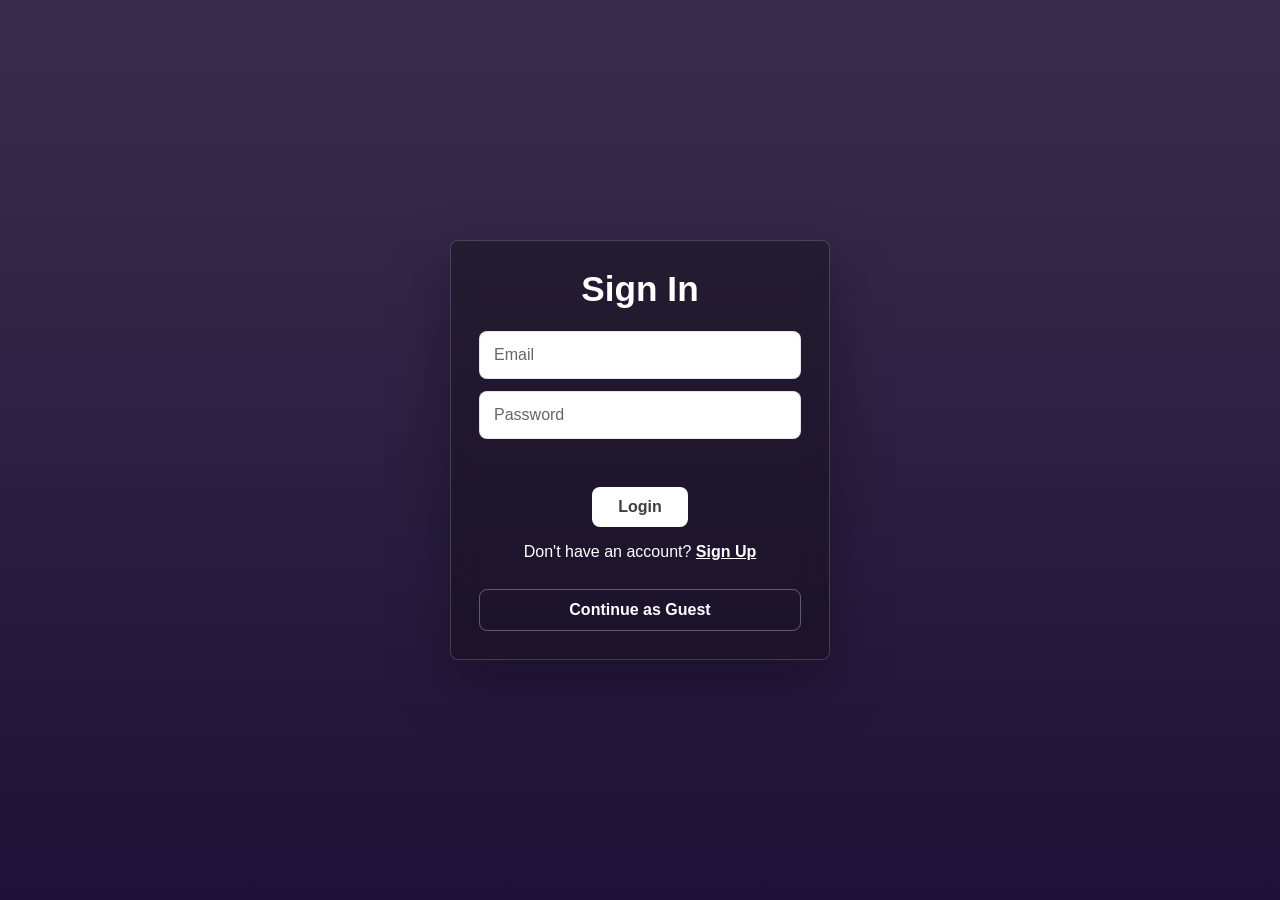
<file: index.html>
<!DOCTYPE html>
<html lang="en">
<head>
  <meta charset="UTF-8">
  <meta name="viewport" content="width=device-width, initial-scale=1.0">
  <title>Holiday Plan | Sign In</title>
  <link rel="stylesheet" href="styles.css">
</head>

<body class="auth-page auth-signin">

  <!-- Background Video -->
  <video class="bg-video" autoplay muted loop playsinline>
    <source src="https://www.pexels.com/download/video/25921606/" type="video/mp4">
    Your browser does not support the video tag.
  </video>

  <!-- Sign In Card -->
  <main class="auth-card">
    <h1>Sign In</h1>

    <form id="signinForm" class="auth-form">
      <input
        type="email"
        name="email"
        placeholder="Email"
        autocomplete="email"
        required
      >

      <input
        type="password"
        name="password"
        placeholder="Password"
        autocomplete="current-password"
        required
      >

      <p class="form-message" id="signinMessage" aria-live="polite"></p>

      <button type="submit">Login</button>
    </form>

    <p>
      Don't have an account?
      <a href="signup.html">Sign Up</a>
    </p>

    <button type="button" id="guestLoginBtn" class="guest-btn">
      Continue as Guest
    </button>
  </main>

  <script>
    document.getElementById("guestLoginBtn").addEventListener("click", () => {
      localStorage.setItem("activeUser", "Guest");

      /* Change this to your main page */
      window.location.href = "main.html";
    });
  </script>

  <script src="app.js"></script>
</body>
</html>
</file>
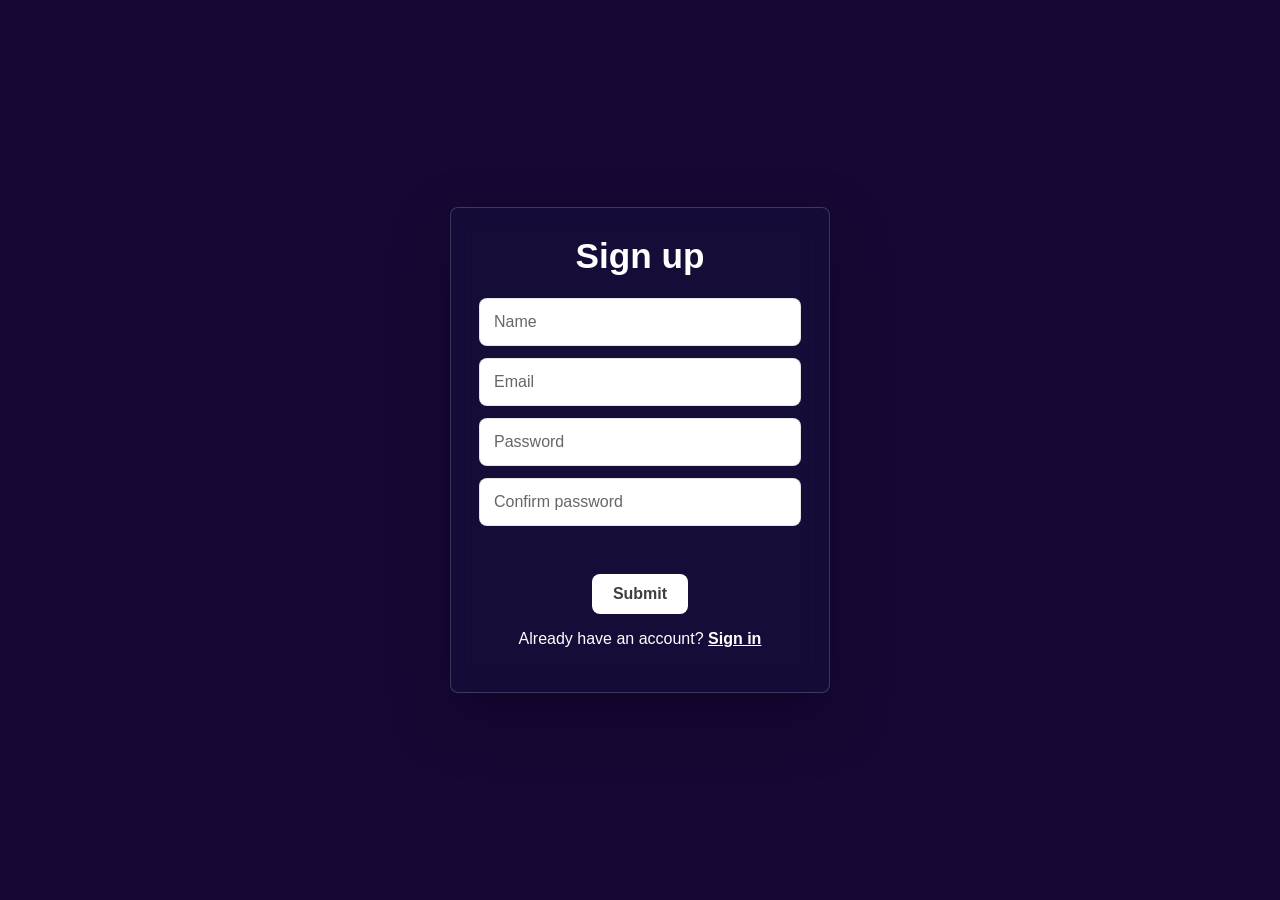
<file: signup.html>
<!DOCTYPE html>
<html lang="en">
<head>
  <meta charset="UTF-8">
  <meta name="viewport" content="width=device-width, initial-scale=1.0">
  <title>Holiday Plan | Sign up</title>
  <link rel="stylesheet" href="styles.css">
</head>
<body class="auth-page auth-signup">

  <video class="bg-video" autoplay muted loop playsinline>
    <source src="https://www.pexels.com/download/video/7385122/" type="video/mp4">
  </video>

  <main class="auth-card signup-card">
    <h1>Sign up</h1>

    <form id="signupForm" class="auth-form">
      <input type="text" name="name" placeholder="Name" autocomplete="name" required>
      <input type="email" name="email" placeholder="Email" autocomplete="email" required>
      <input type="password" name="password" placeholder="Password" autocomplete="new-password" required>
      <input type="password" name="confirmPassword" placeholder="Confirm password" autocomplete="new-password" required>

      <p class="form-message" id="signupMessage" aria-live="polite"></p>

      <button type="submit">Submit</button>
    </form>

    <p>Already have an account? <a href="index.html">Sign in</a></p>
  </main>

  <script src="app.js"></script>
</body>
</html>
</file>
<file: styles.css>
:root {
  color-scheme: light;
  --ink: #fff8ff;
  --dark-ink: #211537;
  --muted: #c8bee8;
  --paper: #fff8f0;
  --panel: rgba(22, 11, 48, 0.72);
  --deep: #160734;
  --deep-2: #2a1261;
  --accent: #1fa6d8;
  --accent-2: #ffbf69;
  --coral: #ff6f91;
  --mint: #82f3d4;
  --lavender: #a68cff;
  --rose: #ff9bc6;
  --sky: #67d8ff;
  --line: rgba(255, 255, 255, 0.18);
  --shadow: 0 24px 60px rgba(8, 2, 24, 0.34);
}


* {
  box-sizing: border-box;
}

html {
  scroll-behavior: smooth;
}

body {
  margin: 0;
  font-family: Arial, Helvetica, sans-serif;
  color: var(--dark-ink);
  background: #160734;
}

a {
  color: inherit;
  text-decoration: none;
}

img {
  display: block;
  max-width: 100%;
}

button,
input,
textarea {
  font: inherit;
}

button {
  cursor: pointer;
}

.auth-page {
  min-height: 100vh;
  display: grid;
  place-items: center;
  padding: 28px;
  background-position: center;
  background-size: cover;
}
/* 
.auth-signin {
  background-image: linear-gradient(rgba(255, 214, 222, 0.22), rgba(91, 184, 200, 0.38)), url("https://i.pinimg.com/1200x/11/34/2f/11342f8b3fb21e76100d54178cc580a0.jpg");
}

.auth-signup {
  background-image: linear-gradient(rgba(207, 245, 255, 0.595), rgba(244, 255, 125, 0.741)), url("https://i.pinimg.com/1200x/c6/bf/f0/c6bff0f0215625b0f91800e804b28cc1.jpg");
}

 */

/* .auth-signin {
  position: relative;
  overflow: hidden;
}

.bg-video {
  position: absolute;
  inset: 0;
  width: 100%;
  height: 100%;
  object-fit: cover;
}

.auth-card {
  position: relative;
  z-index: 1;
} */
.auth-signin {
  position: relative;
  overflow: hidden;
}

.bg-video {
  position: fixed;
  top: 0;
  left: 0;
  width: 100%;
  height: 100%;
  object-fit: cover;
  z-index: -2;
}
.auth-card {
  backdrop-filter: blur(12px);
}

.auth-signin::before {
  content: "";
  position: fixed;
  inset: 0;
  background: linear-gradient(
    rgba(252, 255, 214, 0.158),
    rgba(198, 200, 91, 0.052)
  );
  z-index: -1;
}

.auth-card {
  position: relative;
  z-index: 1;
}

.auth-card {
  width: min(380px, 100%);
  padding: 28px;
  border: 1px solid var(--line);
  border-radius: 8px;
  background: rgba(10, 10, 10, 0.34);
  color: white;
  box-shadow: var(--shadow);
  backdrop-filter: blur(12px);
  text-align: center;
}

.signup-card {
  background: rgba(26, 127, 140, 0.052);
}

.auth-card h1 {
  margin: 0 0 22px;
  font-size: 2.2rem;
}

.auth-form,
.stacked-form {
  display: grid;
  gap: 12px;
}

.auth-form input,
.stacked-form input,
.stacked-form textarea {
  width: 100%;
  min-height: 48px;
  border: 1px solid rgba(16, 32, 47, 0.12);
  border-radius: 8px;
  padding: 0 14px;
  color: var(--ink);
  background: rgba(255, 255, 255, 0.92);
  outline: none;
}

.stacked-form textarea {
  padding: 12px 14px;
  resize: vertical;
}

.auth-form input:focus,
.stacked-form input:focus,
.stacked-form textarea:focus {
  border-color: var(--accent);
  box-shadow: 0 0 0 3px rgba(15, 124, 139, 0.18);
}

.auth-form button,
.stacked-form button,
.primary-action,
.secondary-action,
.package-card button,
.user-pill button {
  border: 0;
  border-radius: 8px;
  background: var(--accent);
  color: white;
  font-weight: 700;
  transition: transform 180ms ease, background 180ms ease;
}

.auth-form button {
  justify-self: center;
  width: 96px;
  min-height: 40px;
  margin-top: 4px;
  background: white;
  color: #3f3e3d;
}

.auth-form button:hover,
.stacked-form button:hover,
.primary-action:hover,
.secondary-action:hover,
.package-card button:hover,
.user-pill button:hover {
  transform: translateY(-1px);
  background: #0b6270;
  color: white;
}

.auth-card a,
.link-button {
  color: white;
  font-weight: 700;
  text-decoration: underline;
}

.link-button {
  border: 0;
  padding: 0;
  background: transparent;
}

.guest-btn {
  width: 100%;
  min-height: 42px;
  margin-top: 12px;
  border: 1px solid rgba(255,255,255,0.3);
  border-radius: 8px;
  background: transparent;
  color: white;
  font-weight: 700;
  cursor: pointer;
}

.guest-btn:hover {
  background: rgba(255,255,255,0.15);
}


.guest-copy {
  margin-bottom: 0;
}

.form-message {
  min-height: 20px;
  margin: 0;
  color: #ffe084;
  font-weight: 700;
}

.form-message.success {
  color: #ccffd8;
}

.site-page {
  background:
    radial-gradient(circle at 18% 12%, rgba(103, 216, 255, 0.24), transparent 26%),
    radial-gradient(circle at 82% 22%, rgba(255, 111, 145, 0.22), transparent 24%),
    linear-gradient(180deg, #100329 0%, #220a55 36%, #391481 64%, #170631 100%);
}

.topbar {
  position: sticky;
  top: 0;
  z-index: 10;
  display: flex;
  align-items: center;
  gap: 24px;
  min-height: 72px;
  padding: 12px clamp(18px, 4vw, 56px);
  background: rgba(18, 5, 45, 0.9);
  color: white;
  border-bottom: 1px solid rgba(255, 255, 255, 0.08);
  box-shadow: 0 12px 30px rgba(5, 1, 18, 0.28);
  backdrop-filter: blur(16px);
}

.brand,
.user-pill,
.nav-links {
  display: flex;
  align-items: center;
}

.brand {
  gap: 10px;
  font-size: 1.15rem;
  font-weight: 800;
  white-space: nowrap;
}

.brand-mark,
.avatar,
.feature-icon {
  display: inline-grid;
  place-items: center;
  flex: 0 0 auto;
}

.brand-mark {
  width: 42px;
  height: 42px;
  border-radius: 8px;
  background: linear-gradient(135deg, #1267d8, #11c5f4);
  color: white;
  box-shadow: 0 10px 26px rgba(17, 197, 244, 0.32);
}

.nav-links {
  flex: 1;
  justify-content: center;
  gap: clamp(10px, 2vw, 28px);
  font-weight: 700;
}

.nav-links a {
  color: rgba(255, 255, 255, 0.82);
  transition: color 180ms ease, transform 180ms ease;
}

.nav-links a:hover {
  color: var(--sky);
  transform: translateY(-2px);
}

.user-pill {
  gap: 10px;
  white-space: nowrap;
}

.avatar {
  width: 34px;
  height: 34px;
  border-radius: 50%;
  background: rgba(255, 255, 255, 0.12);
  font-weight: 800;
}

.user-pill button {
  min-height: 32px;
  padding: 0 12px;
}

.hero-section {
  position: relative;
  overflow: hidden;

  min-height: 500px;

  display: flex;
  align-items: center;
  justify-content: center;

  padding: 40px 20px;
  isolation: isolate;

  background:
    radial-gradient(circle at 50% 23%, rgba(103, 216, 255, 0.24), transparent 18%),
    linear-gradient(180deg, #130337 0%, #2b0c68 46%, #6a31bf 78%, #35105d 100%);
}

.hero-section::before {
  content: "";
  position: absolute;
  inset: 0;
  background:
    radial-gradient(circle at 5% 24%, rgba(103, 216, 255, 0.9) 0 2px, transparent 3px),
    radial-gradient(circle at 16% 40%, rgba(255, 255, 255, 0.72) 0 2px, transparent 3px),
    radial-gradient(circle at 28% 18%, rgba(255, 155, 198, 0.72) 0 2px, transparent 3px),
    radial-gradient(circle at 39% 33%, rgba(130, 243, 212, 0.8) 0 2px, transparent 3px),
    radial-gradient(circle at 58% 20%, rgba(255, 255, 255, 0.76) 0 2px, transparent 3px),
    radial-gradient(circle at 78% 36%, rgba(103, 216, 255, 0.9) 0 2px, transparent 3px),
    radial-gradient(circle at 91% 22%, rgba(255, 255, 255, 0.75) 0 2px, transparent 3px);
  opacity: 0.95;
  transition: transform 900ms ease, filter 900ms ease;
}

.hero-section:hover::before {
  transform: scale(1.03);
  filter: brightness(1.18);
}

.hero-content {
  position: relative;
  z-index: 1;

  width: 850px;
  max-width: 90%;

  padding: 40px 35px;

  border-radius: 15px;

  /* Matching background color */
  background: rgba(43, 12, 104, 0.45);

  border: 1px solid rgba(255, 255, 255, 0.08);

  color: white;
  text-align: center;

  backdrop-filter: blur(10px);
  box-shadow: none;
}

.hero-section:hover .hero-content {
  transform: translateY(-6px);
  background: rgba(20, 5, 58, 0.74);
  box-shadow: 0 36px 100px rgba(17, 197, 244, 0.16);
}

.hero-content h1 {
  margin: 15px 0;

  font-family: "Poppins", sans-serif;
  font-size: 3rem;
  font-weight: 700;
  line-height: 1.2;

  color: #ffffff;
}

.eyebrow {
  margin-bottom: 15px;

  font-family: "Poppins", sans-serif;
  font-size: 1.2rem;
  font-weight: 700;

  color: #ffbf69;
  text-transform: uppercase;
  letter-spacing: 2px;
}

.hero-content p {
  font-family: "Poppins", sans-serif;
  font-size: 1.1rem;
  color: rgba(255, 255, 255, 0.85);
}

.hero-actions,
.hero-stats,
.mini-metrics,
.hero-peeks {
  display: flex;
  justify-content: center;
  gap: 14px;
  flex-wrap: wrap;
}

.hero-stats {
  margin-top: 24px;
}

.hero-peeks {
  margin-top: 24px;
}

.hero-peeks figure {
  position: relative;
  overflow: hidden;
  width: 132px;
  height: 86px;
  margin: 0;
  border: 3px solid rgba(255, 255, 255, 0.22);
  border-radius: 8px;
  box-shadow: 0 16px 36px rgba(8, 2, 24, 0.32);
  transition: transform 260ms ease, box-shadow 260ms ease;
}

.hero-peeks img {
  width: 100%;
  height: 100%;
  object-fit: cover;
  transition: transform 500ms ease, filter 500ms ease;
}

.hero-peeks figcaption {
  position: absolute;
  left: 8px;
  bottom: 7px;
  z-index: 1;
  padding: 4px 8px;
  border-radius: 999px;
  background: rgba(18, 5, 45, 0.68);
  color: white;
  font-size: 0.78rem;
  font-weight: 800;
}

.hero-peeks figure::after {
  content: "";
  position: absolute;
  inset: 0;
  background: linear-gradient(180deg, transparent, rgba(49, 64, 82, 0.22));
}

.hero-peeks figure:hover {
  transform: translateY(-7px) rotate(-1deg);
  box-shadow: 0 22px 44px rgba(103, 216, 255, 0.28);
}

.hero-peeks figure:hover img {
  transform: scale(1.16);
  filter: saturate(1.22) brightness(1.06);
}

.hero-stats span,
.mini-metrics span {
  display: grid;
  gap: 2px;
  min-width: 120px;
  padding: 12px 14px;
  border-radius: 8px;
  background: rgba(255, 255, 255, 0.1);
  color: rgba(255, 255, 255, 0.78);
  box-shadow: inset 0 0 0 1px rgba(255, 255, 255, 0.12);
}

.hero-stats strong,
.mini-metrics strong {
  color: white;
  font-size: 1.25rem;
}

.primary-action,
.secondary-action,
.ghost-action {
  display: inline-flex;
  align-items: center;
  justify-content: center;
  min-height: 42px;
  padding: 0 20px;
}

.primary-action {
  background: linear-gradient(135deg, #1fa6d8, #6f61ff);
  box-shadow: 0 12px 24px rgba(31, 166, 216, 0.3);
}

.ghost-action {
  border: 1px solid rgba(255, 255, 255, 0.26);
  border-radius: 8px;
  color: white;
  font-weight: 800;
  background: rgba(255, 255, 255, 0.08);
}

.ghost-action:hover {
  background: rgba(103, 216, 255, 0.18);
  transform: translateY(-2px);
}

.hero-glass {
  position: absolute;
  z-index: 1;
  display: grid;
  gap: 5px;
  padding: 16px 18px;
  border: 1px solid rgba(255, 255, 255, 0.18);
  border-radius: 8px;
  background: rgba(18, 5, 45, 0.46);
  color: white;
  box-shadow: 0 22px 60px rgba(8, 2, 24, 0.28);
  backdrop-filter: blur(14px);
}

.hero-glass span {
  color: rgba(255, 255, 255, 0.68);
  font-size: 0.85rem;
}

.hero-mini-card {
  top: 16%;
  left: clamp(18px, 6vw, 90px);
}

.hero-route-card {
  right: clamp(18px, 7vw, 110px);
  bottom: 18%;
}

.night-sky,
.hero-landscape {
  position: absolute;
  inset: 0;
  pointer-events: none;
}

.night-sky {
  z-index: 0;
}

.moon {
  position: absolute;
  top: 17%;
  left: 50%;
  width: clamp(120px, 12vw, 190px);
  aspect-ratio: 1;
  border-radius: 50%;
  background:
    radial-gradient(circle at 35% 28%, rgba(203, 214, 230, 0.9) 0 9%, transparent 10%),
    radial-gradient(circle at 68% 58%, rgba(203, 214, 230, 0.55) 0 11%, transparent 12%),
    #fffdf7;
  box-shadow: 0 0 44px rgba(103, 216, 255, 0.52), 0 0 110px rgba(166, 140, 255, 0.36);
  transform: translateX(-50%);
}

.star {
  position: absolute;
  width: 5px;
  height: 5px;
  border-radius: 50%;
  background: white;
  box-shadow: 0 0 12px currentColor;
  color: var(--sky);
  animation: twinkle 2.8s ease-in-out infinite;
}

.star-a { top: 18%; left: 16%; }
.star-b { top: 32%; left: 31%; color: var(--mint); animation-delay: 0.4s; }
.star-c { top: 23%; right: 21%; color: var(--rose); animation-delay: 0.8s; }
.star-d { top: 44%; right: 12%; animation-delay: 1.1s; }
.star-e { top: 52%; left: 9%; color: var(--accent-2); animation-delay: 1.5s; }

.hero-landscape {
  z-index: 0;
  overflow: hidden;
}

.dune {
  position: absolute;
  left: -6%;
  width: 112%;
  border-radius: 50% 50% 0 0;
}

.dune-back {
  bottom: 8%;
  height: 28%;
  background: linear-gradient(180deg, rgba(96, 61, 154, 0.86), rgba(40, 13, 76, 0.9));
  transform: rotate(-2deg);
}

.dune-front {
  bottom: -11%;
  height: 34%;
  background: linear-gradient(180deg, rgba(43, 13, 73, 0.95), rgba(21, 5, 41, 1));
  transform: rotate(3deg);
}

.pyramid {
  position: absolute;
  bottom: 18%;
  width: clamp(130px, 16vw, 260px);
  aspect-ratio: 1.35;
  clip-path: polygon(50% 0, 100% 100%, 0 100%);
  background: linear-gradient(135deg, #2cc5ff 0 3%, #8f3fb8 4% 48%, #ff6f91 49% 100%);
  opacity: 0.78;
  box-shadow: inset -24px -20px 0 rgba(18, 5, 45, 0.42);
}

.pyramid-one {
  right: 10%;
}

.pyramid-two {
  right: 2%;
  width: clamp(80px, 9vw, 150px);
  opacity: 0.55;
}

.route-line {
  position: absolute;
  left: 3%;
  right: 8%;
  bottom: 6%;
  height: 45px;
  border-top: 4px solid rgba(255, 155, 198, 0.28);
  border-radius: 50%;
  transform: rotate(-3deg);
}

.hero-section:hover .moon {
  transform: translateX(-50%) scale(1.04);
}

.hero-section:hover .pyramid-one {
  transform: translateY(-8px);
}

.hero-section:hover .pyramid-two {
  transform: translateY(-5px);
}

@keyframes twinkle {
  0%, 100% { opacity: 0.45; transform: scale(0.85); }
  50% { opacity: 1; transform: scale(1.18); }
}

.section,
.split-section {
  padding: 76px clamp(18px, 5vw, 72px);
}

.section h2,
.split-section h2 {
  margin: 0 0 28px;
  color: white;
  text-align: center;
  font-size: clamp(1.8rem, 4vw, 2.6rem);
}

.feature-grid,
.package-grid,
.review-grid,
.country-grid {
  display: grid;
  gap: 24px;
}

.feature-grid {
  grid-template-columns: repeat(4, minmax(0, 1fr));
}

.feature-card,
.review-card,
.country-grid article {
  border-radius: 8px;
  background: rgba(31, 13, 75, 0.82);
  color: white;
  border: 1px solid rgba(255, 255, 255, 0.12);
  box-shadow: 0 18px 40px rgba(8, 2, 24, 0.3);
  backdrop-filter: blur(10px);
}

.feature-card {
  position: relative;
  overflow: hidden;
  min-height: 280px;
  padding: 26px;
  text-align: center;
  transition: transform 260ms ease, border-color 260ms ease, background 260ms ease, box-shadow 260ms ease;
}

.feature-card::before {
  content: "";
  position: absolute;
  inset: 0 0 auto;
  height: 5px;
  background: linear-gradient(90deg, var(--sky), var(--rose), var(--accent-2));
}

.feature-card::after {
  content: "";
  position: absolute;
  inset: 5px;
  z-index: -1;
  border-radius: 8px;
  background: radial-gradient(circle at top, rgba(103, 216, 255, 0.2), rgba(255, 111, 145, 0.08));
  opacity: 0;
  transition: opacity 260ms ease;
}

.feature-card:hover,
.package-card:hover,
.review-card:hover,
.country-grid article:hover {
  transform: translateY(-8px);
  border-color: rgba(255, 138, 122, 0.32);
}

.feature-card:hover {
  box-shadow: 0 26px 60px rgba(111, 128, 146, 0.22);
}

.feature-card:hover::after {
  opacity: 1;
}

.feature-icon {
  width: 58px;
  height: 58px;
  margin: 0 auto 18px;
  border: 1px solid rgba(255, 255, 255, 0.18);
  border-radius: 50%;
  background: linear-gradient(135deg, rgba(103, 216, 255, 0.25), rgba(255, 155, 198, 0.22));
  color: var(--accent-2);
  font-weight: 800;
}

.feature-card h3,
.review-card h3 {
  margin: 0 0 12px;
}

.feature-card p,
.review-card p,
.footer p,
.footer a {
  line-height: 1.6;
}

.feature-card p {
  color: rgba(255, 255, 255, 0.74);
}

.split-section {
  display: grid;
  grid-template-columns: minmax(0, 1fr) minmax(320px, 520px);
  align-items: center;
  gap: 42px;
}

.split-section > img {
  width: 100%;
  height: 420px;
  object-fit: cover;
  border-radius: 8px;
  box-shadow: var(--shadow);
  filter: saturate(1.1) contrast(1.04);
  transition: transform 500ms ease, filter 500ms ease, box-shadow 500ms ease;
}

.split-section > img:hover {
  transform: scale(1.025);
  filter: saturate(1.22) brightness(1.04);
  box-shadow: 0 34px 80px rgba(255, 138, 122, 0.24);
}

.about-panel,
.booking-panel,
.contact-copy {
  border-radius: 8px;
  background: linear-gradient(
    135deg,
    rgba(25, 8, 70, 0.95),
    rgba(50, 18, 120, 0.95)
  );
  padding: clamp(24px, 4vw, 42px);
  box-shadow: 0 20px 50px rgba(0, 0, 0, 0.35);
  border: 1px solid rgba(103, 216, 255, 0.2);
  color: white;
}

.about-panel h2,
.booking-panel h2,
.contact-copy h2 {
  color: white;
  text-align: left;
}

.about-panel h3 {
  margin-top: 0;
  font-size: 1.35rem;
}

.about-panel p,
.contact-copy p {
  color: rgba(255, 255, 255, 0.85);
  line-height: 1.7;
}

.mini-metrics {
  justify-content: flex-start;
  margin: 22px 0;
}

.mini-metrics span {
  background: linear-gradient(135deg, #dff8ff, #fff0c9);
  color: #5a5272;
}

.mini-metrics strong {
  color: #1f75b9;
}

.gallery-grid {
  display: grid;
  grid-template-columns: repeat(5, minmax(0, 1fr));
  grid-auto-rows: 170px;
  gap: 18px;
}

.gallery-tile {
  position: relative;
  overflow: hidden;
  margin: 0;
  border-radius: 8px;
  box-shadow: var(--shadow);
  transition: transform 300ms ease, box-shadow 300ms ease;
}

.gallery-tile img {
  width: 100%;
  height: 100%;
  object-fit: cover;
  transition: transform 450ms ease, filter 450ms ease;
}

.gallery-tile::after {
  content: "";
  position: absolute;
  inset: 0;
  background: linear-gradient(180deg, rgba(18, 5, 45, 0), rgba(18, 5, 45, 0.7));
}

.gallery-tile figcaption {
  position: absolute;
  z-index: 1;
  left: 16px;
  bottom: 14px;
  color: white;
  font-weight: 800;
}

.gallery-tile:hover img {
  transform: scale(1.18);
  filter: saturate(1.32) brightness(1.08);
}

.gallery-tile:hover {
  transform: translateY(-8px);
  box-shadow: 0 30px 70px rgba(103, 216, 255, 0.24);
}

.gallery-tile.tall {
  grid-row: span 2;
}

.gallery-tile.wide {
    grid-column: span 2;
    height: 360px;
}

.beaches-tall {
    height: 360px; 
}

.beaches-tall img {
    width: 100%;
    height: 100%;
    object-fit: cover;
}

.package-grid {
  grid-template-columns: repeat(4, minmax(0, 1fr));
}

.package-card {
  position: relative;
  display: grid;
  grid-template-rows: 220px 1fr;
  overflow: hidden;
  border-radius: 8px;
  background: rgba(255, 248, 240, 0.95);
  border: 1px solid rgba(255, 255, 255, 0.22);
  box-shadow: 0 18px 40px rgba(8, 2, 24, 0.28);
  transition: transform 260ms ease, box-shadow 260ms ease, border-color 260ms ease;
}

.package-card::before {
  content: "";
  position: absolute;
  inset: 0;
  z-index: 1;
  pointer-events: none;
  background: linear-gradient(180deg, rgba(255, 255, 255, 0), rgba(103, 216, 255, 0.18));
  opacity: 0;
  transition: opacity 260ms ease;
}

.package-card img {
  width: 100%;
  height: 220px;
  object-fit: cover;
  display: block;
}

.package-card:hover {
  box-shadow: 0 30px 70px rgba(103, 216, 255, 0.24);
}

.package-card:hover::before {
  opacity: 1;
}

.package-card:hover img {
  transform: scale(1.18);
  filter: saturate(1.3) brightness(1.08);
}

.package-body {
  display: grid;
  gap: 12px;
  padding: 18px;
}

.package-body h3,
.package-body p,
.package-body h4 {
  margin: 0;
}

.package-body p {
  color: var(--muted);
  line-height: 1.5;
}

.rating {
  width: fit-content;
  border-radius: 999px;
  background: linear-gradient(135deg, #fff0c9, #ffe1e7);
  color: #b55f4f;
  padding: 6px 10px;
  font-size: 0.88rem;
  font-weight: 800;
}

.package-card button,
.stacked-form button {
  min-height: 40px;
  padding: 0 16px;
  justify-self: start;
}

.country-grid {
  grid-template-columns: repeat(4, minmax(0, 1fr));
}

.country-grid article {
  display: grid;
  gap: 8px;
  padding: 22px;
}

.country-grid span {
  color: var(--muted);
  line-height: 1.5;
}

.book-section {
  background:
    radial-gradient(circle at 20% 20%, rgba(103, 216, 255, 0.22), transparent 25%),
    linear-gradient(135deg, rgba(18, 5, 45, 0.92), rgba(52, 17, 120, 0.9)),
    url("https://images.unsplash.com/photo-1517760444937-f6397edcbbcd?auto=format&fit=crop&w=1800&q=85");
  background-position: center;
  background-size: cover;
}

.stacked-form label {
  display: grid;
  gap: 7px;
  color: var(--ink);
  font-weight: 700;
}

.booking-panel .form-message,
.contact-section .form-message {
  color: #0d6e3a;
}

.review-grid {
  grid-template-columns: repeat(3, minmax(0, 1fr));
}

.review-card {
  padding: 24px;
  transition: transform 260ms ease, border-color 260ms ease, box-shadow 260ms ease;
}

.review-card p {
  color: rgba(255, 255, 255, 0.74);
}

.review-card span {
  display: inline-flex;
  width: fit-content;
  padding: 7px 10px;
  border-radius: 999px;
  background: linear-gradient(135deg, var(--accent-2), var(--rose));
  color: #8d5648;
  font-weight: 800;
}

.contact-section {
  grid-template-columns: minmax(320px, 460px) minmax(0, 520px);
}

.footer {
  display: grid;
  grid-template-columns: 2fr 1fr 1fr;
  gap: 28px;
  padding: 48px clamp(18px, 5vw, 72px);
  border-top: 2px solid rgba(255, 255, 255, 0.12);
  background: linear-gradient(135deg, #100329, #220a55, #170631);
  color: white;
}

.footer h2,
.footer h3 {
  margin: 0 0 14px;
}

.footer a {
  display: block;
  color: rgba(255, 255, 255, 0.72);
}

@media (max-width: 1180px) {
  .topbar {
    align-items: flex-start;
    flex-wrap: wrap;
  }

  .nav-links {
    order: 3;
    width: 100%;
    justify-content: flex-start;
    flex-wrap: wrap;
  }

  .feature-grid,
  .package-grid,
  .country-grid {
    grid-template-columns: repeat(2, minmax(0, 1fr));
  }

  .gallery-grid {
    grid-template-columns: repeat(3, minmax(0, 1fr));
    grid-auto-rows: 160px;
  }
}

@media (max-width: 760px) {
  .topbar {
    gap: 16px;
  }

  .brand,
  .user-pill {
    width: 100%;
    justify-content: space-between;
  }

  .nav-links {
    gap: 12px 18px;
    font-size: 0.94rem;
  }

  .hero-section {
    min-height: 620px;
  }

  .hero-content {
    padding: 22px;
  }

  .hero-glass {
    display: none;
  }

  .feature-grid,
  .package-grid,
  .review-grid,
  .country-grid,
  .footer,
  .split-section,
  .contact-section {
    grid-template-columns: 1fr;
  }

  .split-section > img {
    height: 300px;
  }

  .gallery-grid {
    grid-template-columns: 1fr 1fr;
    grid-auto-rows: 170px;
  }

  .gallery-tile.wide,
  .gallery-tile.tall {
    grid-column: auto;
    grid-row: auto;
  }
}

@media (max-width: 460px) {
  .auth-page {
    padding: 16px;
  }

  .auth-card {
    padding: 22px;
  }

  .section,
  .split-section {
    padding: 54px 16px;
  }

  .gallery-grid {
    grid-template-columns: 1fr;
    grid-auto-rows: 220px;
  }
}
.booking-panel input,
.booking-panel textarea {
  background: rgba(255, 255, 255, 0.12);
  color: white;
  border: 1px solid rgba(255, 255, 255, 0.2);
}

.booking-panel input::placeholder,
.booking-panel textarea::placeholder {
  color: rgba(255, 255, 255, 0.6);
}

.booking-panel label {
  color: white;
}

.booking-panel:hover,
.contact-copy:hover {
  box-shadow: 0 0 30px rgba(103, 216, 255, 0.4);
  transition: 0.3s ease;
}
/* Universal Form Styling */

input,
textarea,
select {
    background: #ffffff !important;
    color: #000000 !important;
    border: 1px solid #cccccc;
}

input::placeholder,
textarea::placeholder {
    color: #666666 !important;
}

input:focus,
textarea:focus,
select:focus {
    color: #000000 !important;
    background: #ffffff !important;
}
</file>
